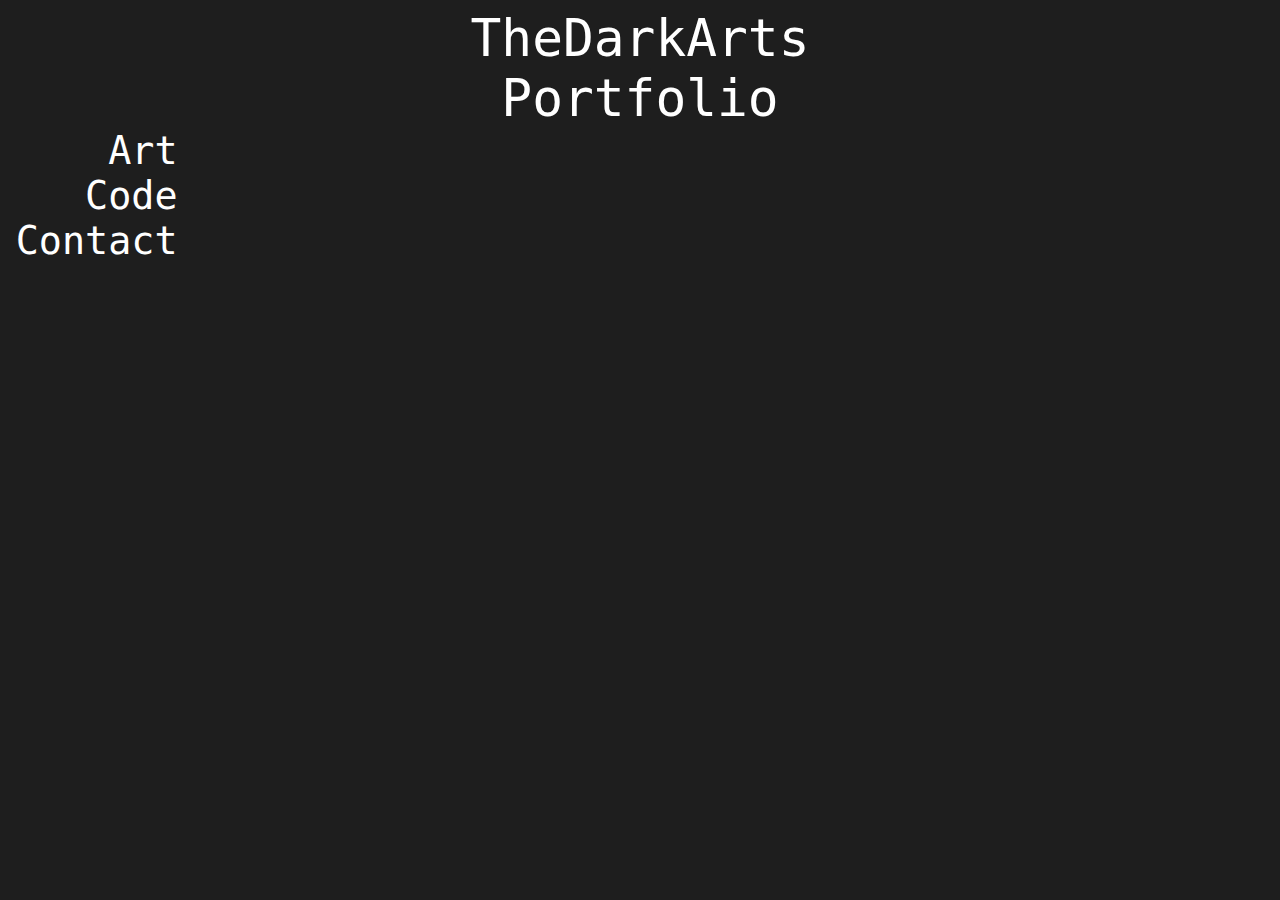
<file: index.html>
<!DOCTYPE html>
<html lang="en">
<head>
    <meta charset="UTF-8">
    <meta name="viewport" content="width=device-width, initial-scale=1.0">
    <script src = transition.js></script>
    <link rel = "styleSheet" href = "main.css">
    <title>TheDarkArts' Portfolio</title>
</head>

<body>
<header>TheDarkArts <br> Portfolio</header>
<section>
<div id = "nav">
    <div class = "dropdown"> Art
        <div class = "dropdownContent" onclick = "transitionToPage('oops.html')">Digital</div>
        <div class = "dropdownContent" onclick = "transitionToPage('oops.html')">Traditional</div>
        <div class = "dropdownContent" onclick = "transitionToPage('oops.html')">3D</div>
    </div>
    <span class = "clickLink" onclick = "transitionToPage('oops.html')">Code</span>
    <br>
    <span class = "clickLink" onclick = "transitionToPage('oops.html')">Contact</span>

</div>
</section>
</body>
</html>
</file>
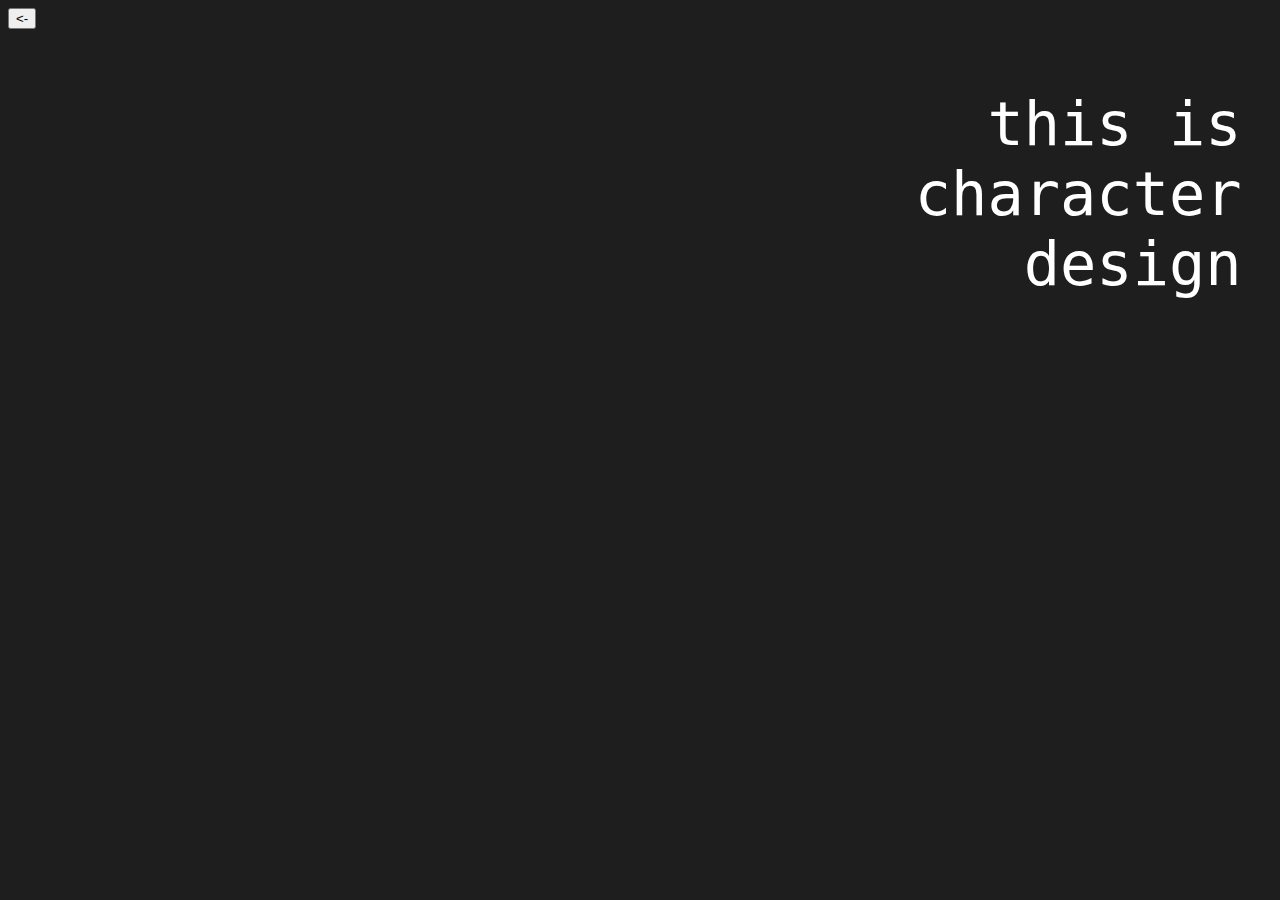
<file: characterdesignpage.html>
<!DOCTYPE html>
<html lang="en">
<head>
  <meta charset="UTF-8">
  <link rel="stylesheet" href="styles.css">
  <script src = animations.js></script>
  <title>Character Design</title>

</head><body>
<button id = "backButton" onclick = "transitionToPage(document.referrer)"> <-</button>
<p>this is character design</p>
</body>
</html>
</file>
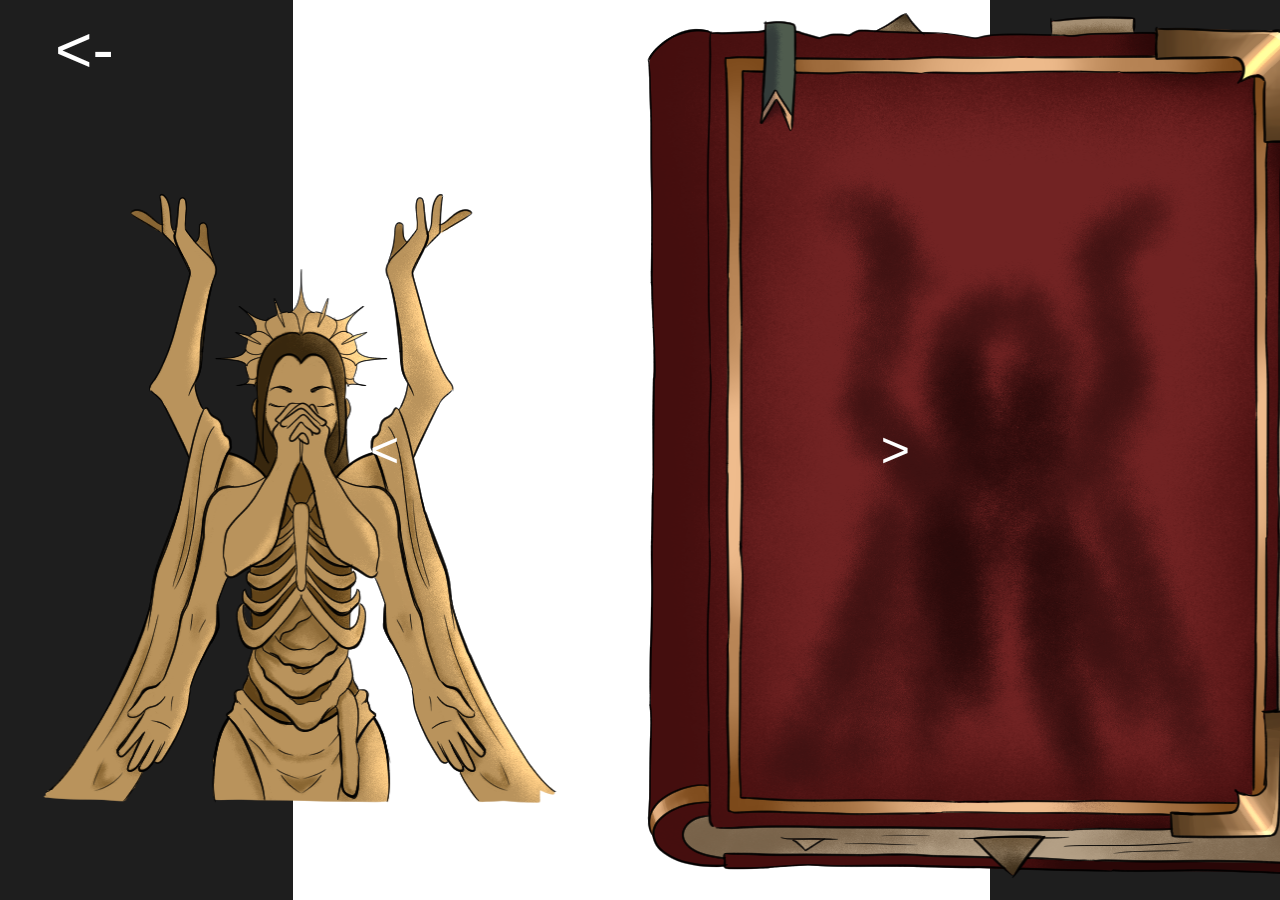
<file: digitalpage.html>
<!DOCTYPE html>
<html lang="en">
<head>
  <meta charset="UTF-8">
  <title>Digital Pieces</title>
  <link rel="stylesheet" href="bookstyles.css">
  <script src = "animations.js"></script>
  <script src = "book.js" defer></script>
</head>
<body>
<button id = "backButton" onclick = "transitionToPage(document.referrer)"> <-</button>

<!-- book -->
<button id = "prev"> <</button>
<!-- Book -->
<div id="book" class="book">
  <!-- page -->
  <div id="p1" class="paper">
    <div class="front">
      <div id="f1" class="front-content">
        <img src = "boook%20emblem.png" id = "emblem">
        <img src = "book%20cover.png" id = "bookcover">
<!--        <h1>Front 1</h1>-->
      </div>
    </div>
    <div class="back">
      <div id="b1" class="back-content">
        <h1>Back 1</h1>
      </div>
    </div>
  </div>
  <!-- end page -->

  <!-- page -->
  <div id="p2" class="paper">
    <div class="front">
      <div id="f2" class="front-content">
        <h1>Front 2</h1>
      </div>
    </div>
    <div class="back">
      <div id="b2" class="back-content">
        <h1>Back 2</h1>
      </div>
    </div>
  </div>
  <!-- end page -->

  <!-- page -->
  <div id="p3" class="paper">
    <div class="front">
      <div id="f3" class="front-content">
        <h1>Front 3</h1>
      </div>
    </div>
    <div class="back">
      <div id="b3" class="back-content">
        <h1>Back 3</h1>
      </div>
    </div>
  </div>
</div>
<!-- end page -->

<button id = "next" >></button>
</body>
</html>
</file>
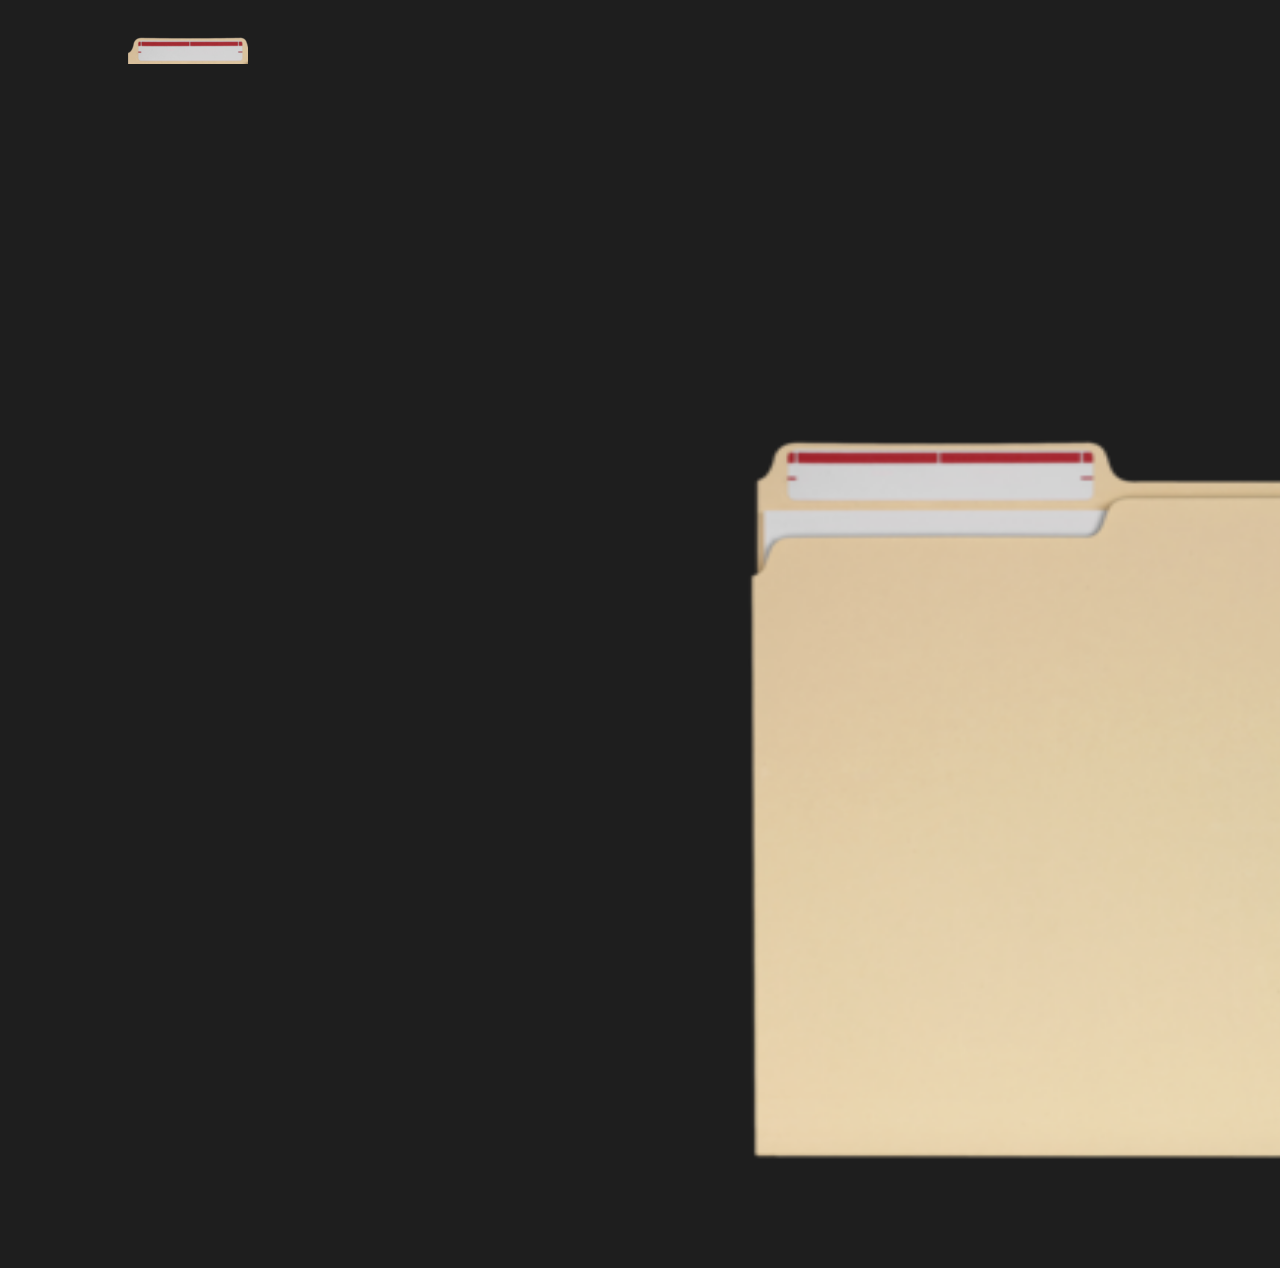
<file: projects.html>
<!DOCTYPE html>
<html lang="en">
<head>
    <meta charset="UTF-8">
    <link rel = "stylesheet" href="projectStyles.css">
    <script src = "animations.js"></script>
    <title>Projects</title>
</head>
<body>
<main>
    <div id = "wrapper">
        <img src = "folder.png" alt = "tempFolder">
        <div class =  "clickLink grow" onclick="transitionToPage('ProjectName1.html')">
           <input  type = "image" src ="foldertab.png" alt = "tab1">
        </div>

    </div>
</main>
</body>
</html>
</file>
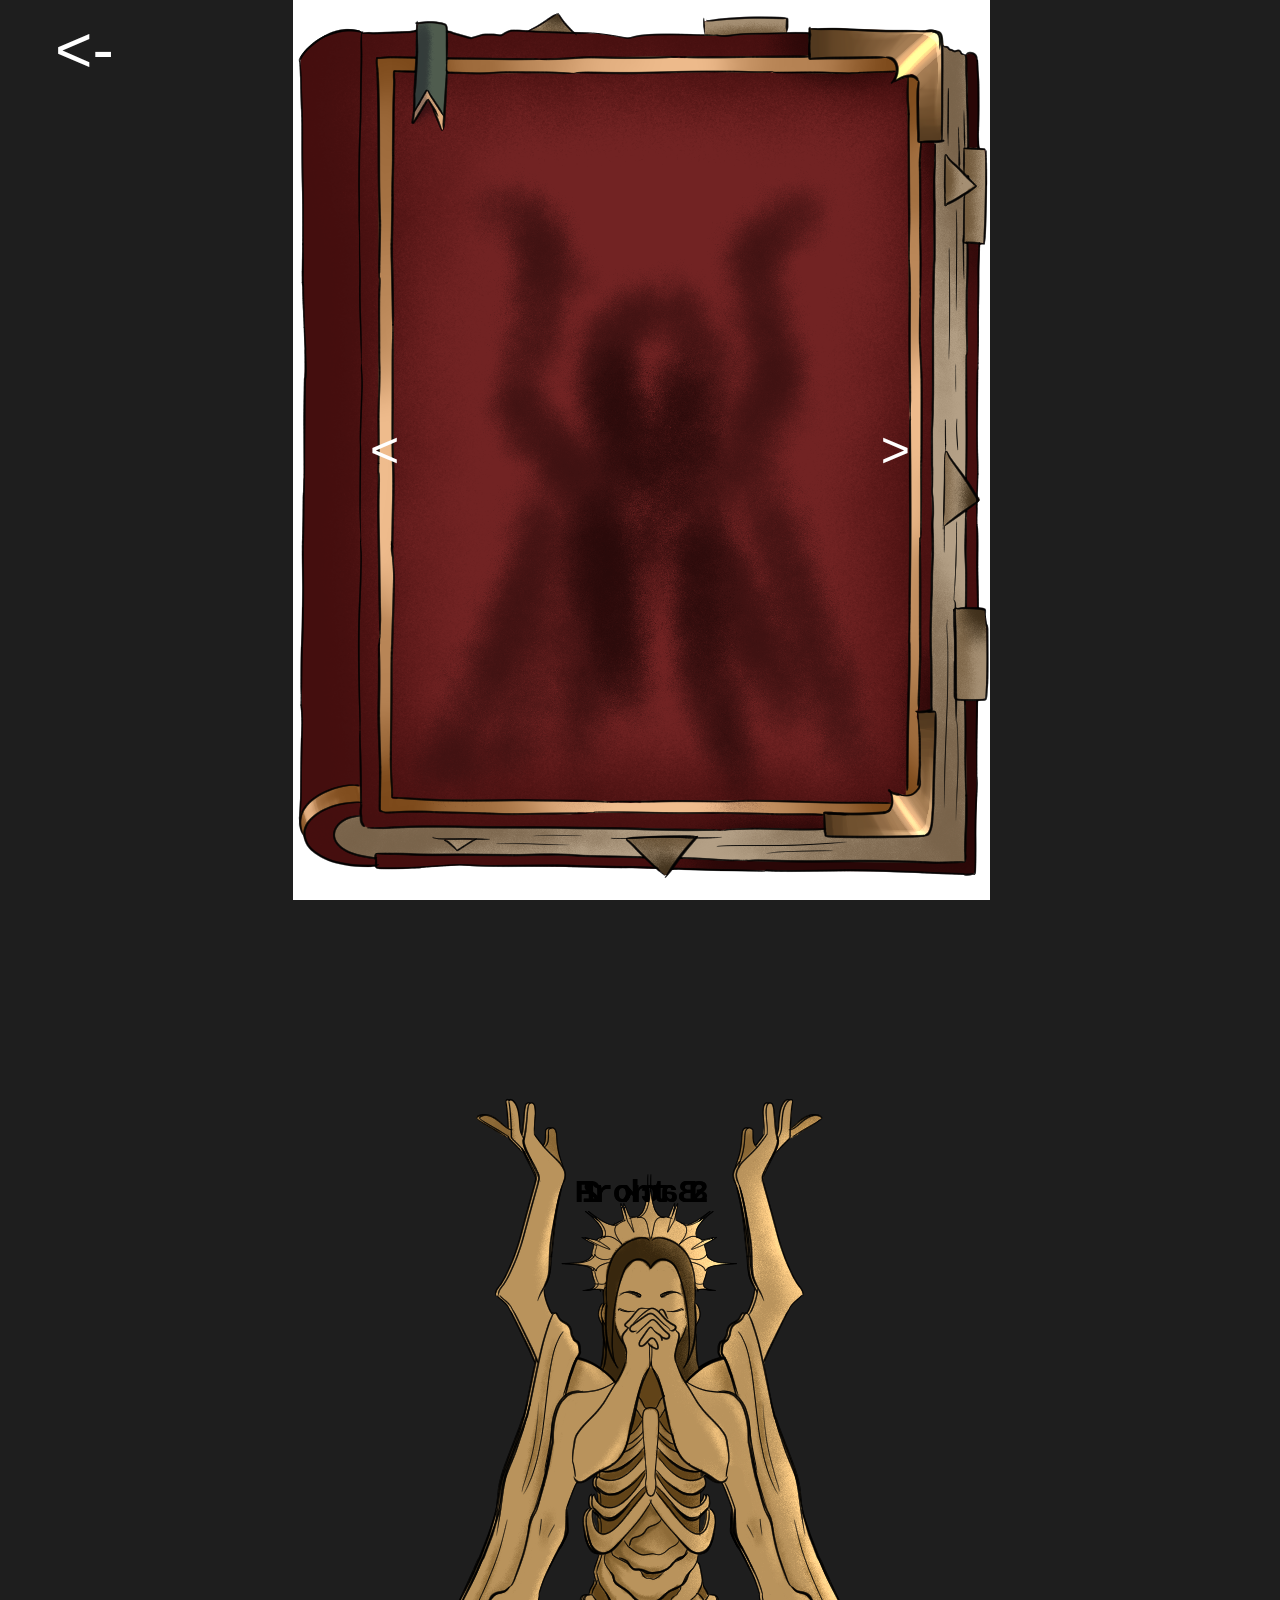
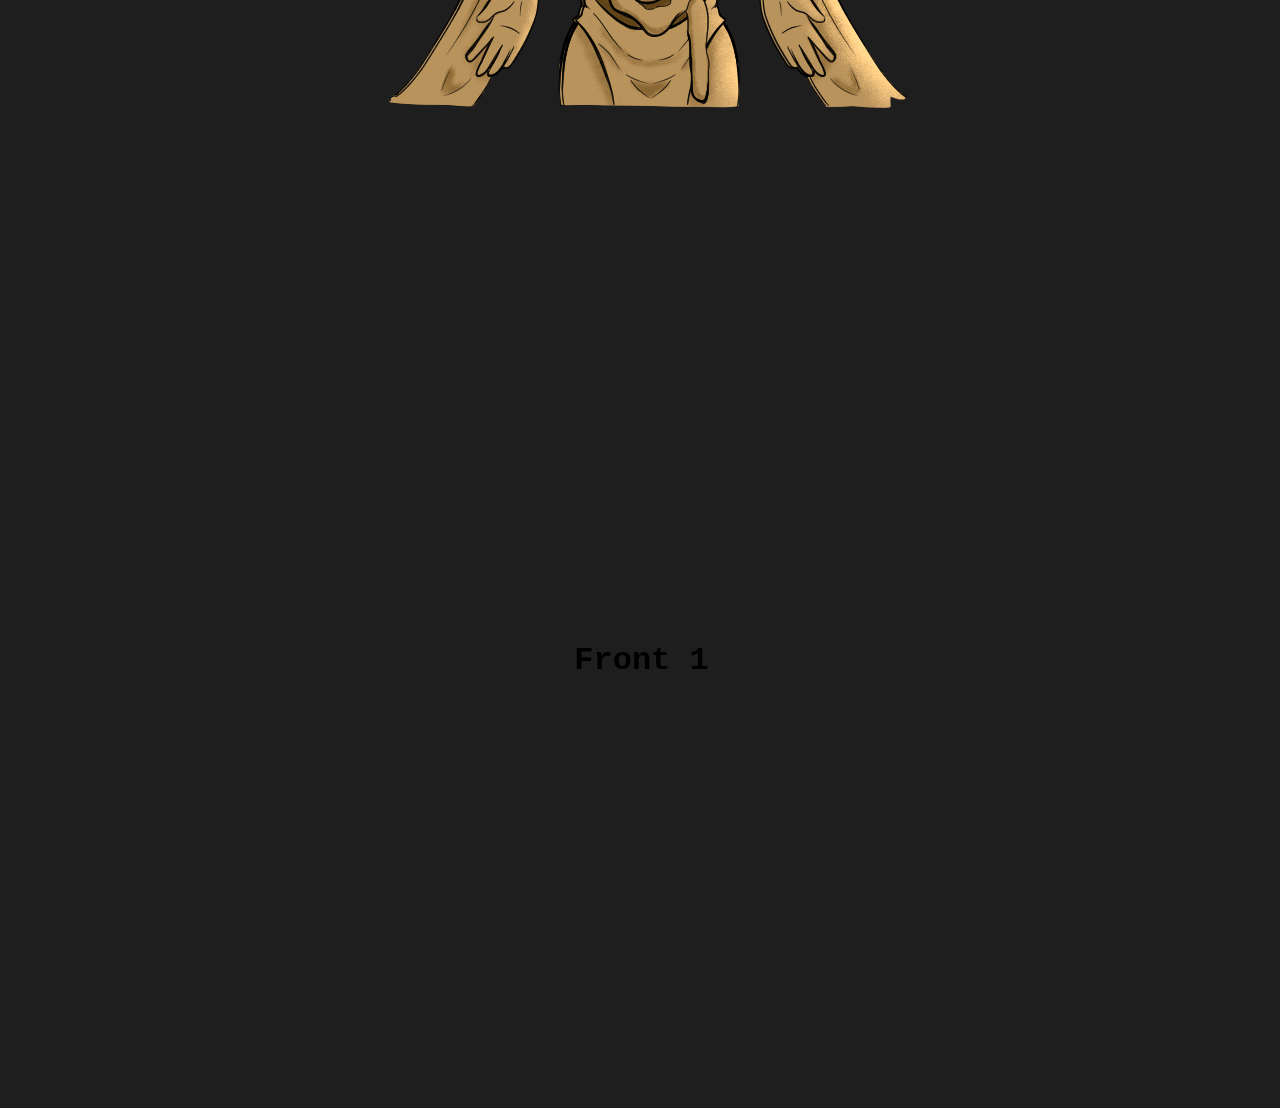
<file: traditionalpage.html>
<!DOCTYPE html>
<html lang="en">
<head>
  <meta charset="UTF-8">
  <title>Digital Pieces</title>
  <link rel="stylesheet" href="bookstyles.css">
  <script src = "animations.js"></script>
  <script src = "book.js" defer></script>
</head>
<body>
<div id = "wrapper">
  <button id = "backButton" onclick = "transitionToPage(document.referrer)"> <-</button>

  <!-- book -->
  <button id = "prev">< </button>
  <!-- Book -->
  <div id="book" class="book">
    <!-- page -->
    <div id="p1" class="paper">
      <div class="front">
        <img src = "book%20cover.png" alt="BookCover" id = "front">
        <img src = "boook%20emblem.png" alt="Emblem" id = "em">
        <div id="f1" class="front-content">

          <h1>Front 1</h1>
        </div>
      </div>
      <div class="back">
        <img src = "tempPage.png" alt = "Page" class = "BackPage">
        <div id="b1" class="back-content">
          <!--        <img src = "dnd%20black%20flash%201.png" alt = "DnD art" class = "art" style = "top: -725px; left: 100px;" loading = "lazy">-->

          <h1>Back 1</h1>
        </div>
      </div>
    </div>
    <!-- end page -->

    <!-- page -->
    <div id="p2" class="paper">
      <div class="front">
        <img src = "tempPage.png" alt = "Page" class = "FrontPage">
        <div id="f2" class="front-content">

          <h1>Front 2</h1>
        </div>
      </div>
      <div class="back">
        <img src = "tempPage.png" alt = "Page" class = "BackPage">
        <div id="b2" class="back-content">
          <h1>Back 2</h1>
        </div>
      </div>
    </div>
    <!-- end page -->

    <!-- page -->
    <div id="p3" class="paper">
      <div class="front">
        <img src = "tempPage.png" alt = "Page" class = "FrontPage">
        <div id="f3" class="front-content">
          <h1>Front 3</h1>
        </div>
      </div>
      <div class="back">
        <img src = "book%20cover.png" alt="BookCover" id = "back">
        <img src = "boook%20emblem.png" alt="Emblem" id = "emB">

        <div id="b3" class="back-content">
        </div>
      </div>
    </div>
  </div>
  <!-- end page -->

  <button id = "next" >></button>
</div>
</body>
</html>
</file>
<file: main.css>
* {
    box-sizing: border-box;
}
.container{
    overflow: hidden;
    position: relative;
    width: 100vw;
    height: 100vh;
}
body{
    opacity: 0;
    transition: opacity .5s;
    background-color: #1E1E1E;
}
header{
    text-align: center;
    font-family: "JetBrains Mono", monospace;
    color: white;
    font-size: 4vw;
}

.Wrapper{
    display:flex;
    justify-content: space-between;
    align-items: flex-start;
    padding-top: 5%;
    padding-right: 20%;
}
#nav{
    display: inline-block;
    text-align: right;
    font-size: 3vw;
    font-family: "JetBrains Mono", monospace;
    color: white;
}



.dropdown{
    position: relative;
}

.dropdownContent{
    /*display: none;*/
    font-size: 2vw;
    opacity: 0;
    max-height: 0;
    overflow: hidden;
    transition: opacity 0.2s ease-in-out, max-height 0.2s ease, transform 0.2s ease-in-out;

}
.dropdownContent:hover{
    text-decoration: underline;
    transform: scale(0.95)
}
.dropdown:hover .dropdownContent{
    /*display: block;*/
    cursor: pointer;
    opacity: 1;
    max-height:100%;

}

.clickLink{
    transition: all .2s ease-in-out;
    display: inline-block;
}
.clickLink:hover, .clickLink:hover span{
    text-decoration: underline;
    transform: scale(0.9);
    cursor:pointer;
}

.person{
    position: relative;
    display: inline-block;
}
.images{
    display: inline-block;
    margin-left: 10%;
    width: 50%;
    height: auto;
    overflow: visible;
}


.base{
    display: block;
    z-index: 5;

}

.pupils{
    position: absolute;
    top: -10.5%;
    left: -36.5%;
    z-index: 6;
    transform: translate(-50%,-50%);
}
.clone{
    display: none;
}

.fuzzyOverlay{
    position: absolute;
    inset: -200%;
    background-image: url("white-noise-screen.png");
    opacity: 2%;
    z-index: 10;
    pointer-events: none;

    animation: shift 0.2s linear infinite both;
}

.lines{
    position: absolute;
    inset: -200%;
    background-image: url("1.png");
    background-size: cover;
    opacity: 5%;
    z-index: 11;
    pointer-events: none;

    animation: shift 1.5s linear infinite forwards;
}

@keyframes shift {
    0%{
       transform: translateX(10%) translateY(10%);
    }

    100%{
        transform: translateX(-10%) translateY(-10%);
    }
}
.tubeTV {
    background-color: rgb(25, 25, 30);
    text-shadow: 0 0 0.2em currentColor, 1px 1px rgba(255, 0, 255, 0.5),
    -1px -1px rgba(0, 255, 255, 0.4);
    position: relative;
    &:before,
    &:after {
        content: "";
        transform: translateZ(0);
        pointer-events: none;
    //opacity: 0.5;
        mix-blend-mode: overlay;
        position: absolute;
        height: 100%;
        width: 100%;
        left: 0;
        top: 0;
        z-index: 12;
    }

    &:before {
        background: repeating-linear-gradient(
                var(--crt-red) 0px,
                var(--crt-green) 2px,
                var(--crt-blue) 4px
        );
    }
    &:after {
        background: repeating-linear-gradient(
                90deg,
                var(--crt-red) 1px,
                var(--crt-green) 2px,
                var(--crt-blue) 3px
        );
    }
}
</file>
<file: styles.css>
h1{
  color: white;
  font-family: "JetBrains Mono", monospace;
  font-size: 390%;
  text-align: center;
  background-color: #1E1E1E;

}
.clickLink{
  transition: all .2s ease-in-out;
  display: inline-block;
}
a:hover, .clickLink:hover span, .clickLink:hover {
  text-decoration: underline;
  cursor: pointer;
  transform: scale(0.9);
}

body{
  background-color: #1E1E1E;
  font-family: "JetBrains Mono", monospace;
  opacity: 0;
  transition: opacity .5s;


}
p{
  color : white;
  font-family: "JetBrains Mono", monospace;
  text-align: right;
  font-size: 377%;
  padding-right: 3%;
  position: absolute;
  left: 60%;
}
img{
  position: absolute;
  left: -7.8%;
  top: 5.6%;


}
.pupils{
  z-index:20;
  left: -8.55%;

}
.eyes{
  z-index: 10;
  left: 16.7%;
  top: 23%;
  visibility: hidden;
}
#help{
  z-index: 5;
}
#scary{
  visibility: hidden;
}

#imgs{
  overflow: hidden;
}
#wrapper {
  width: 100%;
  height: 100%;
  max-width: 1480px;
  max-height: 1920px;
  position: absolute;

}

.dropdown{
  position: relative;
}

.dropButton{
  cursor: pointer;
  color : white;
  font-family: "JetBrains Mono", monospace;
  text-align: right;
  font-size: 377%;
  padding-right: 3%;

}

.dropContent{
  color : white;
  font-family: "JetBrains Mono", monospace;
  text-align: right;
  font-size: 377%;
  padding-right: 3%;
  display:none;
  position: absolute;
  right: 0;
}

.dropContent span{
  display: block;
}

.dropdown:hover .dropContent{
  display:block;
}
</file>
<file: bookstyles.css>
#backButton{
    color: white;
    background-color: #1E1E1E;
    border: none;
    font-size: 64px;
    transition: all .2s ease-in-out;
    position: absolute;
    top:13px;
    left: 55px;
}
#backButton:hover{

    cursor: pointer;
    transform: scale(0.8);
}

* {
    margin: 0;
    padding: 0;
    box-sizing: border-box;
}

body {
    height: 100vh;
    display: flex;
    justify-content: center;
    align-items: center;

    font-family: "JetBrains Mono", monospace;
    background-color: #1E1E1E;
}

/* Book */
.book {
    position: relative;
    margin: auto;
    width: 700px;
    height: 900px;
    transition: transform 0.5s;
}

.paper {
    position: absolute;
    width: 100%;
    height: 100%;
    top: 0;
    left: 0;
    perspective: 1500px;

}

.front,
.back {
    background-color: white;
    position: absolute;
    width: 100%;
    height: 100%;
    top: 0;
    left: 0;
    transform-origin: left;
    transition: transform 0.5s;
}

.front {
    z-index: 1;
    backface-visibility: hidden;
    border-left: 3px solid #1E1E1E;

}

.back {
    z-index: 0;
}

.front-content,
.back-content {
    width: 100%;
    height: 100%;
    display: flex;
    justify-content: center;
    align-items: center;
}

.back-content {
    transform: rotateY(180deg)
}

#bookcover{
    width: 100%;
    height: 100%;
    display: flex;
    justify-content: center;
    align-items: center;
}

#emblem{
    width: 100%;
    height: 100%;
    display: flex;
    justify-content: center;
    align-items: center;
    z-index: 3;
}
/* Paper flip effect */
.flipped .front,
.flipped .back {
    transform: rotateY(-180deg);
}

/* Controller Buttons */
#prev,#next {
   position: absolute;
    top:50%;
    transform: translateY(-50%);
    z-index: 1000;
    font-size: 50px;
    padding: 10px 20px;
    background: none;
    border: none;
    cursor: pointer;
    color: white;
}

#prev{
    left: 350px;
}
#next{
    right:350px;
}



/* Paper stack order */
#p1 {
    z-index: 3;
}

#p2 {
    z-index: 2;
}

#p3 {
    z-index: 1;
}
</file>
<file: projectStyles.css>
h1{
    color: white;
    font-family: "JetBrains Mono", monospace;
    font-size: 390%;
    text-align: center;
    background-color: #1E1E1E;

}
.clickLink{
    transition: all .2s ease-in-out;
    display: inline-block;
}
a:hover, .clickLink:hover span, .clickLink:hover,#tab1:hover{
    text-decoration: underline;
    cursor: pointer;
    transform: scale(0.9);
}

body{
    background-color: #1E1E1E;
    font-family: "JetBrains Mono", monospace;
    opacity: 0;
    transition: opacity .5s;

}
p{
    color : white;
    font-family: "JetBrains Mono", monospace;
    text-align: right;
    font-size: 377%;
    padding-right: 3%;
    position: absolute;
    left: 60%;
}
#wrapper {
    width: 100%;
    height: 100%;
    max-width: 1480px;
    max-height: 1920px;
    position: absolute;
    left: 10%;
}



img{
    position: absolute;
    top: 40%;
    left: 40%;
    width: 100%;
    height: 100%;
    z-index: 10;
}

#tab1{
    position: absolute;
    top: 41%;
    left: 75%;
    z-index: 3;
}
</file>
